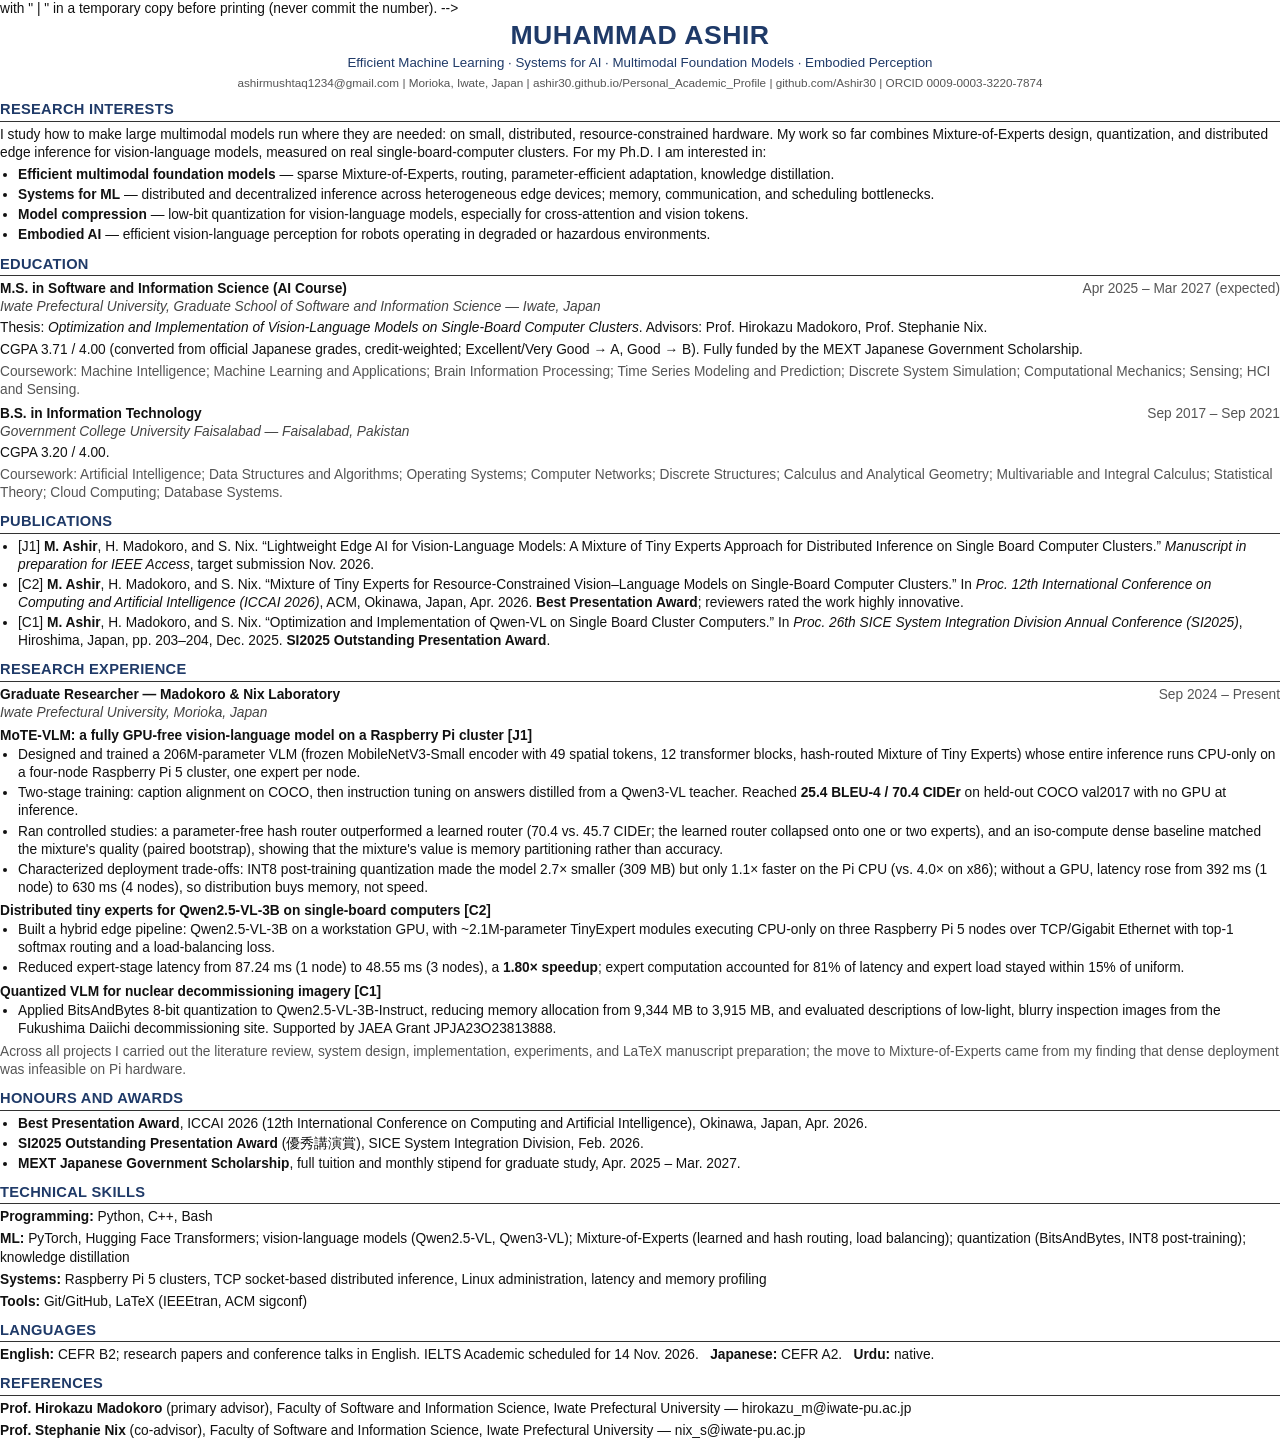
<file: cv/cv.html>
<!DOCTYPE html>
<!-- Source for Muhammad_Ashir_CV.pdf (public web version: phone number omitted).
     Every claim here is traceable to the papers, transcripts, or certificates; keep it that way.
     Regenerate: msedge --headless --no-pdf-header-footer --print-to-pdf=Muhammad_Ashir_CV.pdf cv/cv.html
     Application copy: replace <!--PHONE--> with " | <phone>" in a temporary copy before printing (never commit the number). -->
<html lang="en">
<head>
<meta charset="UTF-8">
<title>Muhammad Ashir — CV</title>
<style>
  @page { size: Letter; margin: 0.55in 0.6in; }
  * { box-sizing: border-box; }
  body { font-family: Calibri, Carlito, "Segoe UI", Arial, sans-serif; font-size: 10.3pt; line-height: 1.32; color: #111; margin: 0; }
  a { color: inherit; text-decoration: none; }
  h1 { text-align: center; color: #1f3a68; font-size: 20pt; letter-spacing: 0.5px; margin: 0 0 1px; }
  .tagline { text-align: center; color: #1f3a68; font-size: 10pt; margin-bottom: 3px; }
  .contact { text-align: center; color: #555; font-size: 8.8pt; margin-bottom: 8px; }
  h2 { break-after: avoid; color: #1f3a68; font-size: 11pt; text-transform: uppercase; letter-spacing: 0.3px; border-bottom: 1px solid #333; padding-bottom: 1px; margin: 10px 0 4px; }
  p { margin: 0 0 4px; }
  .row { display: flex; justify-content: space-between; gap: 12px; }
  .date { color: #555; white-space: nowrap; }
  .inst { font-style: italic; color: #444; margin-bottom: 3px; }
  .proj { font-weight: 700; margin: 5px 0 1px; }
  ul { margin: 1px 0 5px; padding-left: 18px; }
  li { margin-bottom: 2px; break-inside: avoid; }
  .proj { break-after: avoid; }
  .entry { break-inside: avoid; margin-bottom: 5px; }
  .muted { color: #555; }
  .kv b { display: inline-block; min-width: 0; }
</style>
</head>
<body>
<h1>MUHAMMAD ASHIR</h1>
<div class="tagline">Efficient Machine Learning &middot; Systems for AI &middot; Multimodal Foundation Models &middot; Embodied Perception</div>
<div class="contact">
  ashirmushtaq1234@gmail.com<!--PHONE--> | Morioka, Iwate, Japan |
  <a href="https://ashir30.github.io/Personal_Academic_Profile/">ashir30.github.io/Personal_Academic_Profile</a> |
  <a href="https://github.com/Ashir30">github.com/Ashir30</a> | ORCID 0009-0003-3220-7874
</div>

<div class="entry">
<h2>Research Interests</h2>
<p>I study how to make large multimodal models run where they are needed: on small, distributed, resource-constrained hardware. My work so far combines Mixture-of-Experts design, quantization, and distributed edge inference for vision-language models, measured on real single-board-computer clusters. For my Ph.D. I am interested in:</p>
<ul>
  <li><b>Efficient multimodal foundation models</b> &mdash; sparse Mixture-of-Experts, routing, parameter-efficient adaptation, knowledge distillation.</li>
  <li><b>Systems for ML</b> &mdash; distributed and decentralized inference across heterogeneous edge devices; memory, communication, and scheduling bottlenecks.</li>
  <li><b>Model compression</b> &mdash; low-bit quantization for vision-language models, especially for cross-attention and vision tokens.</li>
  <li><b>Embodied AI</b> &mdash; efficient vision-language perception for robots operating in degraded or hazardous environments.</li>
</ul>
</div>

<h2>Education</h2>
<div class="entry">
  <div class="row"><b>M.S. in Software and Information Science (AI Course)</b><span class="date">Apr 2025 – Mar 2027 (expected)</span></div>
  <div class="inst">Iwate Prefectural University, Graduate School of Software and Information Science — Iwate, Japan</div>
  <p>Thesis: <i>Optimization and Implementation of Vision-Language Models on Single-Board Computer Clusters</i>. Advisors: Prof. Hirokazu Madokoro, Prof. Stephanie Nix.</p>
  <p>CGPA 3.71 / 4.00 (converted from official Japanese grades, credit-weighted; Excellent/Very Good &rarr; A, Good &rarr; B). Fully funded by the MEXT Japanese Government Scholarship.</p>
  <p class="muted">Coursework: Machine Intelligence; Machine Learning and Applications; Brain Information Processing; Time Series Modeling and Prediction; Discrete System Simulation; Computational Mechanics; Sensing; HCI and Sensing.</p>
</div>
<div class="entry">
  <div class="row"><b>B.S. in Information Technology</b><span class="date">Sep 2017 – Sep 2021</span></div>
  <div class="inst">Government College University Faisalabad — Faisalabad, Pakistan</div>
  <p>CGPA 3.20 / 4.00.</p>
  <p class="muted">Coursework: Artificial Intelligence; Data Structures and Algorithms; Operating Systems; Computer Networks; Discrete Structures; Calculus and Analytical Geometry; Multivariable and Integral Calculus; Statistical Theory; Cloud Computing; Database Systems.</p>
</div>

<h2>Publications</h2>
<ul>
  <li>[J1] <b>M. Ashir</b>, H. Madokoro, and S. Nix. “Lightweight Edge AI for Vision-Language Models: A Mixture of Tiny Experts Approach for Distributed Inference on Single Board Computer Clusters.” <i>Manuscript in preparation for IEEE Access</i>, target submission Nov. 2026.</li>
  <li>[C2] <b>M. Ashir</b>, H. Madokoro, and S. Nix. “Mixture of Tiny Experts for Resource-Constrained Vision–Language Models on Single-Board Computer Clusters.” In <i>Proc. 12th International Conference on Computing and Artificial Intelligence (ICCAI 2026)</i>, ACM, Okinawa, Japan, Apr. 2026. <b>Best Presentation Award</b>; reviewers rated the work highly innovative.</li>
  <li>[C1] <b>M. Ashir</b>, H. Madokoro, and S. Nix. “Optimization and Implementation of Qwen-VL on Single Board Cluster Computers.” In <i>Proc. 26th SICE System Integration Division Annual Conference (SI2025)</i>, Hiroshima, Japan, pp. 203–204, Dec. 2025. <b>SI2025 Outstanding Presentation Award</b>.</li>
</ul>

<h2>Research Experience</h2>
<div class="row"><b>Graduate Researcher — Madokoro &amp; Nix Laboratory</b><span class="date">Sep 2024 – Present</span></div>
<div class="inst">Iwate Prefectural University, Morioka, Japan</div>

<div class="project">
<div class="proj">MoTE-VLM: a fully GPU-free vision-language model on a Raspberry Pi cluster [J1]</div>
<ul>
  <li>Designed and trained a 206M-parameter VLM (frozen MobileNetV3-Small encoder with 49 spatial tokens, 12 transformer blocks, hash-routed Mixture of Tiny Experts) whose entire inference runs CPU-only on a four-node Raspberry Pi 5 cluster, one expert per node.</li>
  <li>Two-stage training: caption alignment on COCO, then instruction tuning on answers distilled from a Qwen3-VL teacher. Reached <b>25.4 BLEU-4 / 70.4 CIDEr</b> on held-out COCO val2017 with no GPU at inference.</li>
  <li>Ran controlled studies: a parameter-free hash router outperformed a learned router (70.4 vs. 45.7 CIDEr; the learned router collapsed onto one or two experts), and an iso-compute dense baseline matched the mixture's quality (paired bootstrap), showing that the mixture's value is memory partitioning rather than accuracy.</li>
  <li>Characterized deployment trade-offs: INT8 post-training quantization made the model 2.7&times; smaller (309 MB) but only 1.1&times; faster on the Pi CPU (vs. 4.0&times; on x86); without a GPU, latency rose from 392 ms (1 node) to 630 ms (4 nodes), so distribution buys memory, not speed.</li>
</ul>
</div>

<div class="project">
<div class="proj">Distributed tiny experts for Qwen2.5-VL-3B on single-board computers [C2]</div>
<ul>
  <li>Built a hybrid edge pipeline: Qwen2.5-VL-3B on a workstation GPU, with ~2.1M-parameter TinyExpert modules executing CPU-only on three Raspberry Pi 5 nodes over TCP/Gigabit Ethernet with top-1 softmax routing and a load-balancing loss.</li>
  <li>Reduced expert-stage latency from 87.24 ms (1 node) to 48.55 ms (3 nodes), a <b>1.80&times; speedup</b>; expert computation accounted for 81% of latency and expert load stayed within 15% of uniform.</li>
</ul>
</div>

<div class="project">
<div class="proj">Quantized VLM for nuclear decommissioning imagery [C1]</div>
<ul>
  <li>Applied BitsAndBytes 8-bit quantization to Qwen2.5-VL-3B-Instruct, reducing memory allocation from 9,344 MB to 3,915 MB, and evaluated descriptions of low-light, blurry inspection images from the Fukushima Daiichi decommissioning site. Supported by JAEA Grant JPJA23O23813888.</li>
</ul>
</div>
<p class="muted">Across all projects I carried out the literature review, system design, implementation, experiments, and LaTeX manuscript preparation; the move to Mixture-of-Experts came from my finding that dense deployment was infeasible on Pi hardware.</p>

<div class="entry">
<h2>Honours and Awards</h2>
<ul>
  <li><b>Best Presentation Award</b>, ICCAI 2026 (12th International Conference on Computing and Artificial Intelligence), Okinawa, Japan, Apr. 2026.</li>
  <li><b>SI2025 Outstanding Presentation Award</b> (優秀講演賞), SICE System Integration Division, Feb. 2026.</li>
  <li><b>MEXT Japanese Government Scholarship</b>, full tuition and monthly stipend for graduate study, Apr. 2025 – Mar. 2027.</li>
</ul>
</div>


<div class="entry">
<h2>Technical Skills</h2>
<p class="kv"><b>Programming:</b> Python, C++, Bash</p>
<p class="kv"><b>ML:</b> PyTorch, Hugging Face Transformers; vision-language models (Qwen2.5-VL, Qwen3-VL); Mixture-of-Experts (learned and hash routing, load balancing); quantization (BitsAndBytes, INT8 post-training); knowledge distillation</p>
<p class="kv"><b>Systems:</b> Raspberry Pi 5 clusters, TCP socket-based distributed inference, Linux administration, latency and memory profiling</p>
<p class="kv"><b>Tools:</b> Git/GitHub, LaTeX (IEEEtran, ACM sigconf)</p>
</div>

<div class="entry">
<h2>Languages</h2>
<p><b>English:</b> CEFR B2; research papers and conference talks in English. IELTS Academic scheduled for 14 Nov. 2026. &nbsp; <b>Japanese:</b> CEFR A2. &nbsp; <b>Urdu:</b> native.</p>
</div>

<div class="entry">
<h2>References</h2>
<p><b>Prof. Hirokazu Madokoro</b> (primary advisor), Faculty of Software and Information Science, Iwate Prefectural University — hirokazu_m@iwate-pu.ac.jp</p>
<p><b>Prof. Stephanie Nix</b> (co-advisor), Faculty of Software and Information Science, Iwate Prefectural University — nix_s@iwate-pu.ac.jp</p>
</div>
</body>
</html>
</file>
